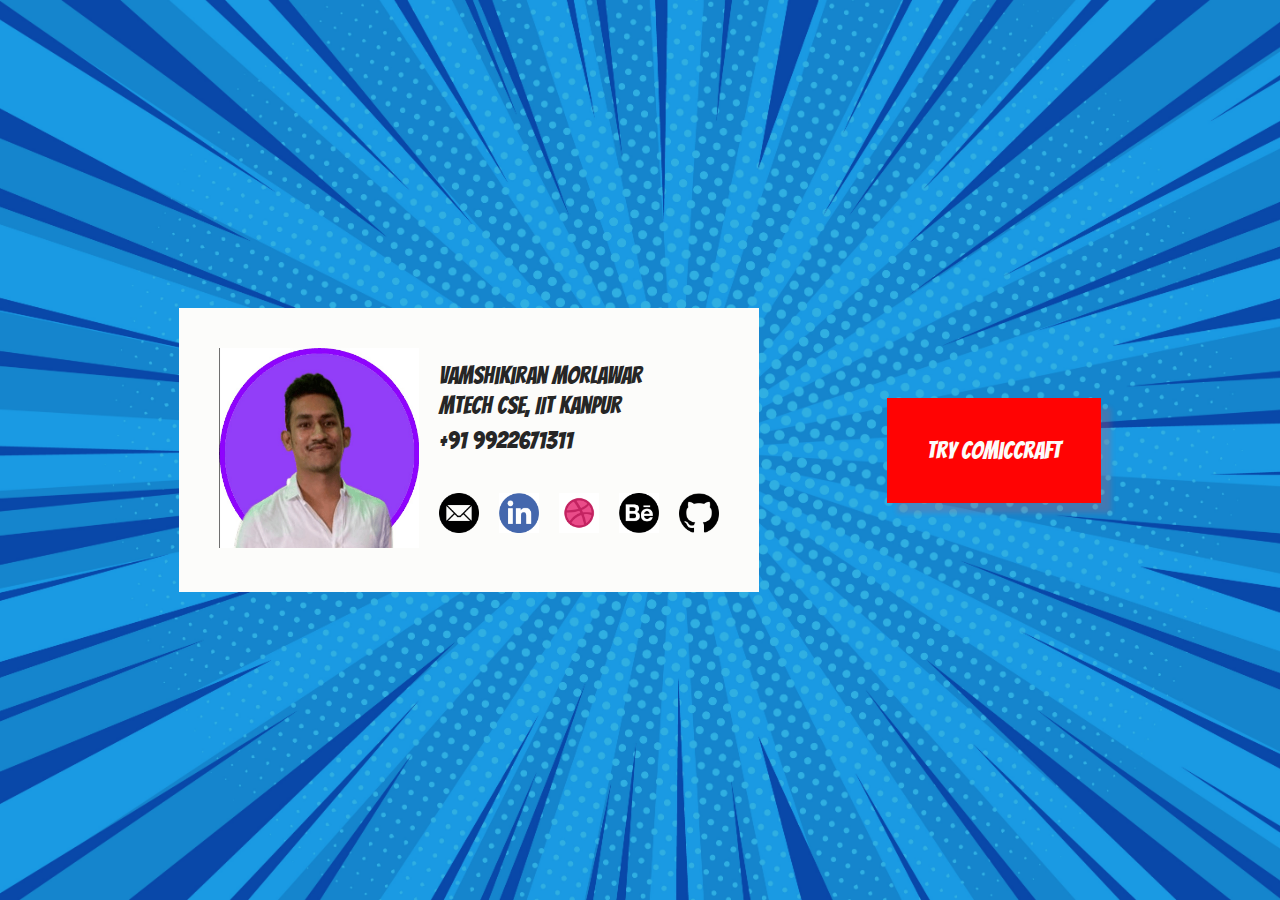
<file: index.html>
<!DOCTYPE html>
<html lang="en">
  <head>
    <meta charset="UTF-8" />
    <meta name="viewport" content="width=device-width, initial-scale=1.0" />
    <link rel="shortcut icon" href="./images/favicon.ico" type="image/x-icon">
    <link rel="stylesheet" href="./css/style.css" />
    <link
      rel="stylesheet"
      href="https://cdnjs.cloudflare.com/ajax/libs/font-awesome/6.4.2/css/all.min.css"
      integrity="sha512-z3gLpd7yknf1YoNbCzqRKc4qyor8gaKU1qmn+CShxbuBusANI9QpRohGBreCFkKxLhei6S9CQXFEbbKuqLg0DA=="
      crossorigin="anonymous"
      referrerpolicy="no-referrer"
    />

    <link rel="preconnect" href="https://fonts.googleapis.com" />
    <link rel="preconnect" href="https://fonts.gstatic.com" crossorigin />
    <link
      href="https://fonts.googleapis.com/css2?family=Bangers&display=swap"
      rel="stylesheet"
    />
    <title>Dashtoon</title>
  </head>
  <body>
    <div class="home">
      <div class="profile">
        <div class="avatar">
          <img src="./images/avatar.jpeg" alt="avatar" />
        </div>
        <div>
          <div class="details">
            <div>Vamshikiran Morlawar</div>
            <div>MTech CSE, IIT Kanpur</div>
            <div></div>
            <div>+91 9922671311</div>
          </div>

          <div class="socials">
            <a href="mailto:vamshimorlawar@gmail.com"
              ><img
                src="./images/email.png"
                alt="email"
                srcset=""
                height="40px"
            /></a>
            <a href="https://www.linkedin.com/in/vamshikiranm" target="_blank"
              ><img
                src="./images/linkedin.png"
                alt="linkedin"
                srcset=""
                height="40px"
            /></a>
            <a href="https://www.dribbble.com/vamshikiranm" target="_blank"
              ><img
                src="./images/dribbble.png"
                alt="dribbble"
                srcset=""
                height="40px"
            /></a>
            <a href="https://www.behance.net/vamshikiranm" target="_blank"
              ><img
                src="./images/behance.png"
                alt="behance"
                srcset=""
                height="40px"
            /></a>
            <a href="https://www.github.com/vamshimorlawar" target="_blank"
              ><img
                src="./images/github.png"
                alt="github"
                srcset=""
                height="40px"
            /></a>
          </div>
        </div>
      </div>
      <div class="assignment">
        <a href="./app.html"> Try ComicCraft</a>
      </div>
    </div>
    
  </body>
</html>
</file>
<file: css/style.css>
body {
  margin: 0;
  padding: 0;
  position: relative;
  color: #262626;
  min-height: 100vh;
  font-family: "bangers";
  background-color: #fafafc;
  background-image: url("../images/hero.jpeg");
  background-repeat: no-repeat;
  background-size: cover;
}

.home {
  display: flex;
  align-items: center;
  justify-content: center;
  gap: 10%;
  flex-wrap: wrap;
  font-size: 24px;
  min-height: 100vh;
}

.profile {
  display: flex;
  background-color: #fcfcfa;
  padding: 40px;
  gap: 20px;
  align-items: center;
  flex-wrap: wrap;
  justify-content: center;
}

.avatar img {
  width: 200px;
  height: 200px;
}
.assignment {
  background-color: #ff0303;
  box-shadow: 10px 10px 5px rgba(251, 76, 76, 0.2);
  padding: 40px;
}

.assignment a {
  text-decoration: none;
  color: #fcfcfa;
}

.details {
  display: flex;
  flex-direction: column;
  gap: 5px;
}

.socials {
  display: flex;
  gap: 20px;
  margin-top: 40px;
  flex-wrap: wrap;
}

button,
input {
  font-family: "bangers";
  font-size: 16px;
  letter-spacing: 0.8px;
}

header {
  display: flex;
  padding: 20px;
  align-items: center;
  justify-content: space-between;
  border-bottom: 1px solid #dbdbdb;
  background-color: #fcfcfa;
}

.appTitle {
  font-size: 18px;
  font-weight: bold;
}

.appTitle a {
  text-decoration: none;
  color: #111111;
}

.options {
  display: flex;
  gap: 20px;
}

#downloadBtn,
#guidelines {
  cursor: pointer;
}

.overlay {
  display: flex;
  position: fixed;
  top: 0;
  left: 0;
  width: 100%;
  height: 100%;
  background-color: rgba(0, 0, 0, 0.5);
  align-items: center;
  justify-content: center;
  z-index: 10;
}

/* Styles for the modal */
.modal {
  background-color: #fff;
  width: 50%;
  padding: 20px;
  border-radius: 5px;
  box-shadow: 0 0 10px rgba(0, 0, 0, 0.2);
  max-height: 500px;
  overflow: scroll;
}

.instruction-section {
  background-color: #f9f9f9;
  padding: 20px;
  border-radius: 8px;
  margin-bottom: 20px;
}

.instruction-heading {
  color: #f53c3c;
  font-weight: bold;
  margin-bottom: 10px;
}

.instruction-content {
  margin-bottom: 10px;
  letter-spacing: 0.8px;
  color: #9a9a9a;
}

.example {
  width: 100%;
}

.closeBtn {
  background-color: #f53c3c;
  color: #fcfcfa;
  border-left: none;
  padding: 5px 20px;
  cursor: pointer;
  border: none;
}

#panelContainer {
  display: flex;
  gap: 20px;
  padding: 20px;
  padding-bottom: 200px;
  flex-wrap: wrap;
  justify-content: center;
}

.panel {
  width: 200px;
  height: 200px;
  border: 1px solid #000000;
  background-color: #fafafc;
  background-size: contain;
  background-position: center;
  background-repeat: no-repeat;
  cursor: pointer;
}

#previewBox {
  height: 180px;
  position: -webkit-fixed;
  position: fixed;
  bottom: 100px;
  /* z-index: 100; */
  margin-left: 5%;
  display: flex;
  justify-content: start;
  align-items: center;
  gap: 10px;
}

#previewPanel {
  display: none;
  position: relative;
  width: 150px;
  height: 150px;
  background-size: contain;
  background-position: center;
  background-repeat: no-repeat;
}

#loader {
  display: none;
  gap: 20px;
  padding: 10px;
  align-items: center;
}

#loaderRing {
  border: 2px solid #f3f3f3; /* Light grey */
  border-top: 2px solid #000000; /* Blue */
  border-radius: 50%;
  width: 20px;
  height: 20px;
  animation: spin 2s linear infinite;
}

@keyframes spin {
  0% {
    transform: rotate(0deg);
  }
  100% {
    transform: rotate(360deg);
  }
}

.previewOptions {
    display: flex;
    flex-wrap: wrap;
    align-items: center;
    gap: 20px;
}
#previewBtn {
  display: none;
  gap: 20px;
  font-size: 36px;
  margin-left: 20px;
  padding: 10px;
  background-color: #fafafc;
}

#acceptBtn {
  color: #008000;
  cursor: pointer;
}
#regenerateBtn {
  cursor: pointer;
}

#rejectBtn {
  color: #ff0000;
  cursor: pointer;
}

#errorSelectPanel {
  border: 2px solid #ff0000;
  background-color: #fcfcfa;
  color: #ff0000;
  padding: 10px;
}

.promptForm {
  position: -webkit-fixed;
  position: fixed;
  width: 100%;
  bottom: 0; /* Adjust this value based on how far down you want the section to stick */
  background-color: #fafafc; /* Add a background color for better visibility */
  /* z-index: 100; */
}

#infoLoader {
  display: none;
  margin-left: 5%;
  padding-top: 5px;
  font-family: "Times New Roman", Times, serif;
  color: #808080;
}

#comicForm {
  display: flex;
  justify-content: center;
  padding: 10px
}

input {
  width: 75%;
  padding: 20px;
}

#generateBtn {
  background-color: #ff0303;
  color: #fcfcfa;
  border: 1px solid #000000;
  border-left: none;
  padding: 20px;
  cursor: pointer;
}
#addTextBtn {
  background-color: #ff6a00;
  color: #fcfcfa;
  border: 1px solid black;
  border-left: none;
  padding: 20px;
  cursor: pointer;
}

.highlight {
  border: 2px solid #ff0000;
  box-shadow: 10px 10px 5px rgba(251, 76, 76, 0.2);
}

.caption {
  border-bottom: 1px solid #000000;
  padding: 2px;
  background-color: #fafafc;
}

@media (max-width: 1000px) {
  .modal {
    width: 80%;
  }
}
</file>
